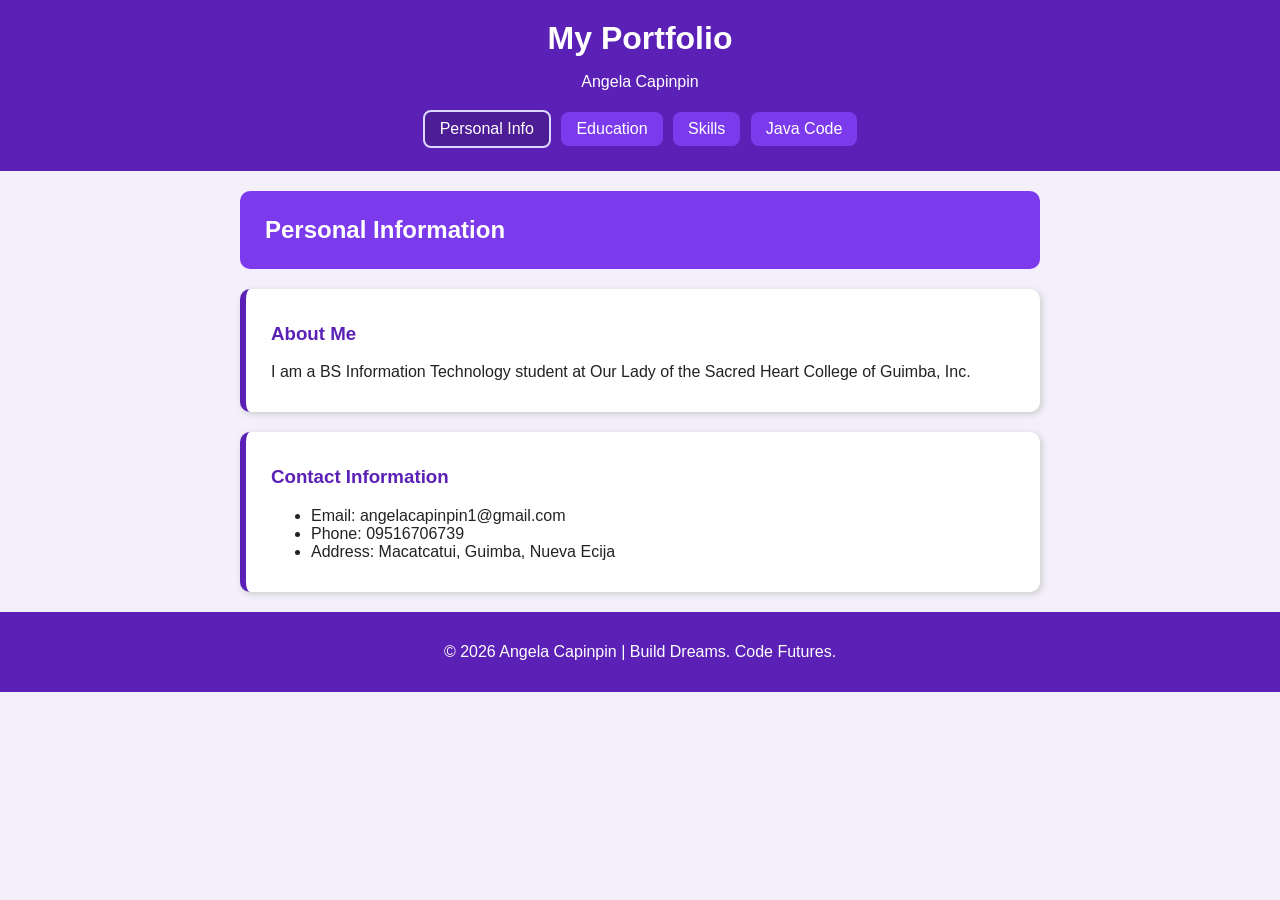
<file: index.html>
<!DOCTYPE html>
<html lang="en">
<head>
  <meta charset="UTF-8">
  <meta name="viewport" content="width=device-width, initial-scale=1.0">
  <title>Personal Information | My Portfolio</title>
  <link rel="stylesheet" href="style.css">
</head>
<body>

  <header>
    <h1>My Portfolio</h1>
    <p>Angela Capinpin</p>
    <nav>
      <a href="index.html" class="active">Personal Info</a>
      <a href="education.html">Education</a>
      <a href="skills.html">Skills</a>
      <a href="java.html">Java Code</a>
    </nav>
  </header>

  <main>
    <div class="banner">
      <h2>Personal Information</h2>
    </div>

    <div class="box">
      <h3>About Me</h3>
      <p>I am a BS Information Technology student at Our Lady of the Sacred Heart College of Guimba, Inc.</p>
    </div>
    <div class="box">
      <h3>Contact Information</h3>
      <ul>
        <li>Email: angelacapinpin1@gmail.com</li>
        <li>Phone: 09516706739</li>
        <li>Address: Macatcatui, Guimba, Nueva Ecija</li>
      </ul>
    </div>
  </main>

  <footer>
    <p>&copy; 2026 Angela Capinpin | Build Dreams. Code Futures.</p>
  </footer>

</body>
</html>
</file>
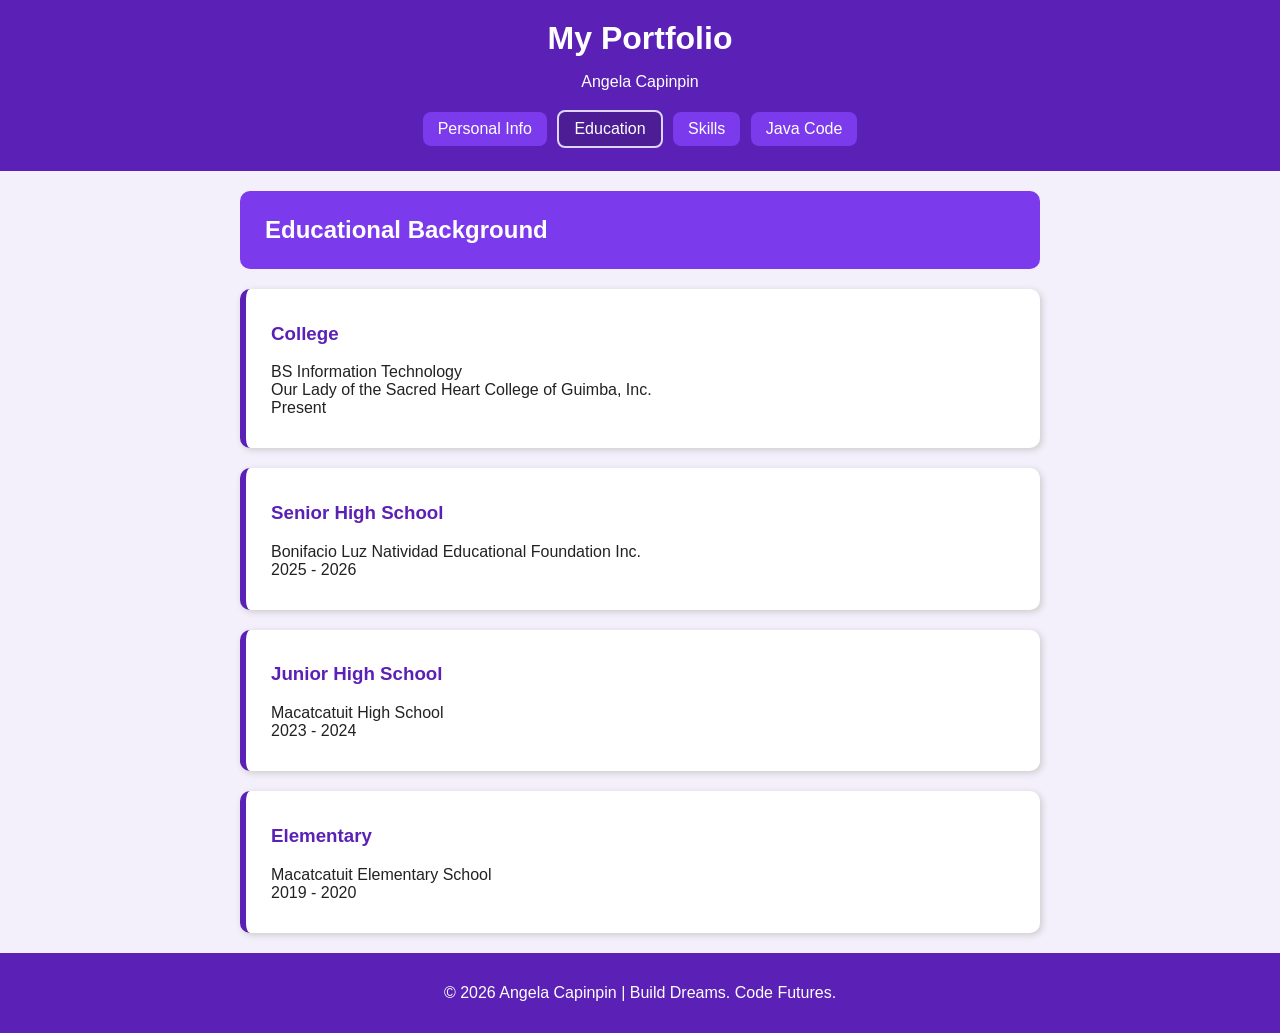
<file: education.html>
<!DOCTYPE html>
<html lang="en">
<head>
  <meta charset="UTF-8">
  <meta name="viewport" content="width=device-width, initial-scale=1.0">
  <title>Educational Background | My Portfolio</title>
  <link rel="stylesheet" href="style.css">
</head>
<body>

  <header>
    <h1>My Portfolio</h1>
    <p>Angela Capinpin</p>
    <nav>
      <a href="index.html">Personal Info</a>
      <a href="education.html" class="active">Education</a>
      <a href="skills.html">Skills</a>
      <a href="java.html">Java Code</a>
    </nav>
  </header>

  <main>
    <div class="banner">
      <h2>Educational Background</h2>
    </div>

    <div class="box">
      <h3>College</h3>
      <p>BS Information Technology<br>Our Lady of the Sacred Heart College of Guimba, Inc.<br>Present</p>
    </div>
    <div class="box">
      <h3>Senior High School</h3>
      <p>Bonifacio Luz Natividad Educational Foundation Inc.<br>2025 - 2026</p>
    </div>
    <div class="box">
      <h3>Junior High School</h3>
      <p>Macatcatuit High School<br>2023 - 2024</p>
    </div>
    <div class="box">
      <h3>Elementary</h3>
      <p>Macatcatuit Elementary School <br>2019 - 2020</p>
    </div>
  </main>

  <footer>
    <p>&copy; 2026 Angela Capinpin | Build Dreams. Code Futures.</p>
  </footer>

</body>
</html>
</file>
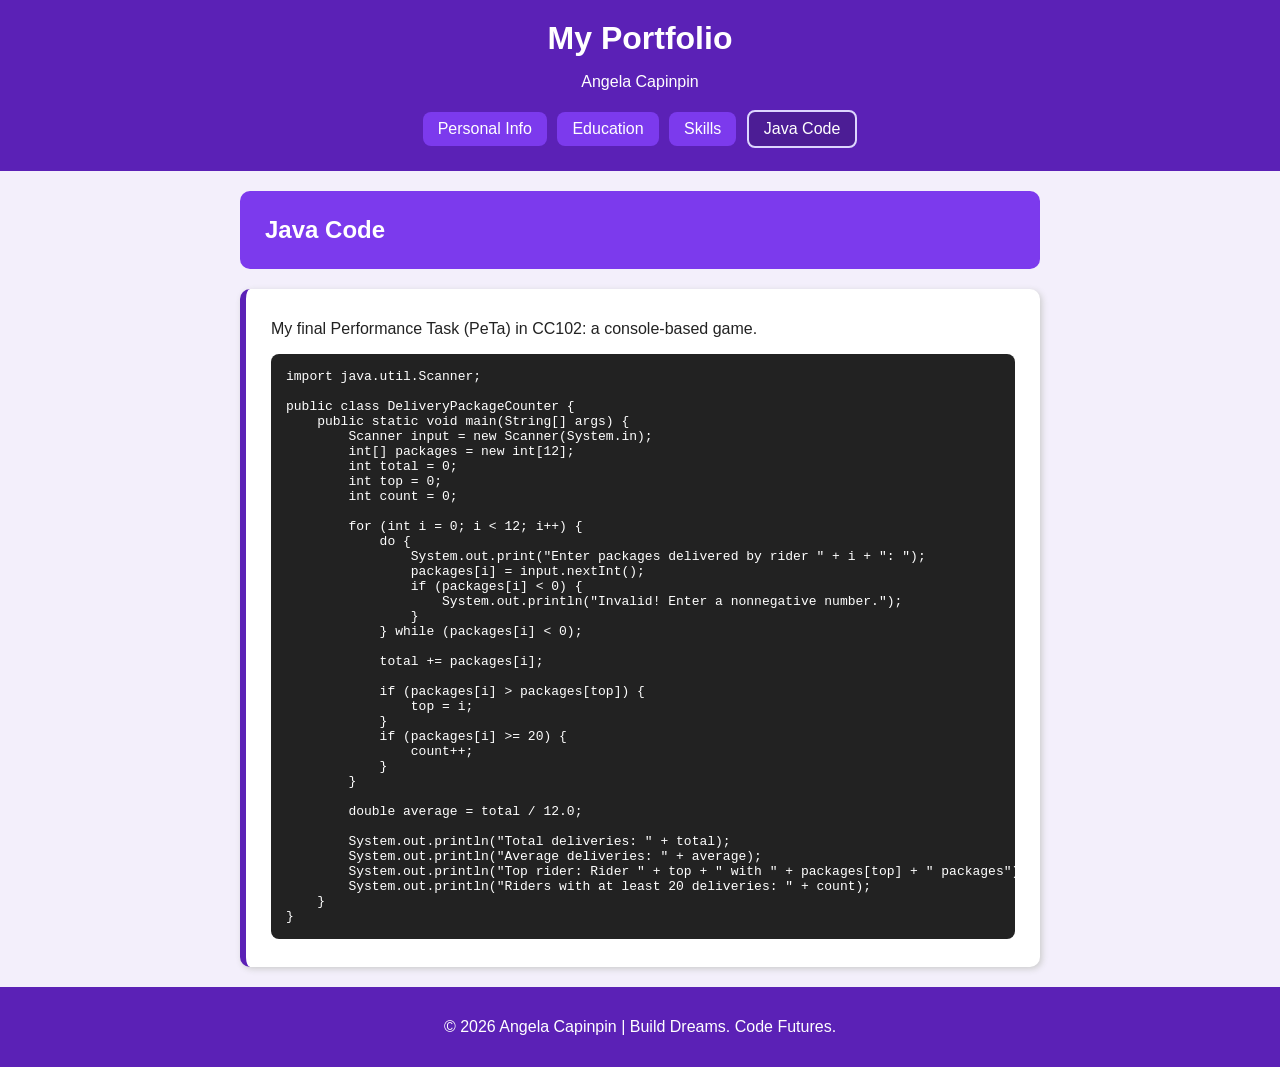
<file: java.html>
<!DOCTYPE html>
<html lang="en">
<head>
  <meta charset="UTF-8">
  <meta name="viewport" content="width=device-width, initial-scale=1.0">
  <title>Java Code | My Portfolio</title>
  <link rel="stylesheet" href="style.css">
</head>
<body>

  <header>
    <h1>My Portfolio</h1>
    <p>Angela Capinpin</p>
    <nav>
      <a href="index.html">Personal Info</a>
      <a href="education.html">Education</a>
      <a href="skills.html">Skills</a>
      <a href="java.html" class="active">Java Code</a>
    </nav>
  </header>

  <main>
    <div class="banner">
      <h2>Java Code</h2>
    </div>

    <div class="box">
      <p>My final Performance Task (PeTa) in CC102: a console-based game.</p>
<pre>import java.util.Scanner;

public class DeliveryPackageCounter {
    public static void main(String[] args) {
        Scanner input = new Scanner(System.in);
        int[] packages = new int[12];
        int total = 0;
        int top = 0;     
        int count = 0;   

        for (int i = 0; i < 12; i++) {
            do {
                System.out.print("Enter packages delivered by rider " + i + ": ");
                packages[i] = input.nextInt();
                if (packages[i] < 0) {
                    System.out.println("Invalid! Enter a nonnegative number.");
                }
            } while (packages[i] < 0);

            total += packages[i];

            if (packages[i] > packages[top]) {
                top = i;
            }
            if (packages[i] >= 20) {
                count++;
            }
        }

        double average = total / 12.0;

        System.out.println("Total deliveries: " + total);
        System.out.println("Average deliveries: " + average);
        System.out.println("Top rider: Rider " + top + " with " + packages[top] + " packages");
        System.out.println("Riders with at least 20 deliveries: " + count);
    }
}</pre>
    </div>
  </main>

  <footer>
    <p>&copy; 2026 Angela Capinpin | Build Dreams. Code Futures.</p>
  </footer>

</body>
</html>
</file>
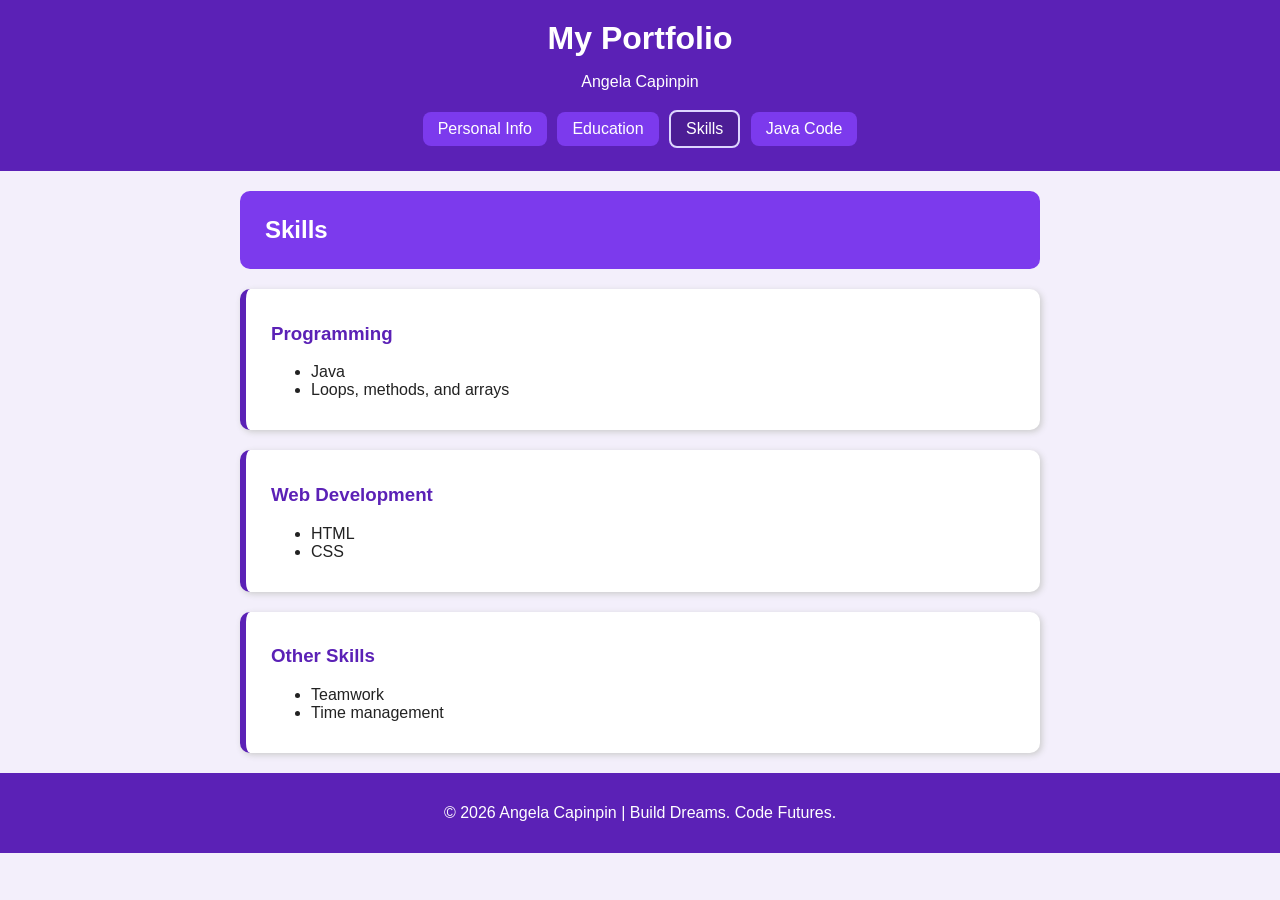
<file: skills.html>
<!DOCTYPE html>
<html lang="en">
<head>
  <meta charset="UTF-8">
  <meta name="viewport" content="width=device-width, initial-scale=1.0">
  <title>Skills | My Portfolio</title>
  <link rel="stylesheet" href="style.css">
</head>
<body>

  <header>
    <h1>My Portfolio</h1>
    <p>Angela Capinpin</p>
    <nav>
      <a href="index.html">Personal Info</a>
      <a href="education.html">Education</a>
      <a href="skills.html" class="active">Skills</a>
      <a href="java.html">Java Code</a>
    </nav>
  </header>

  <main>
    <div class="banner">
      <h2>Skills</h2>
    </div>

    <div class="box">
      <h3>Programming</h3>
      <ul>
        <li>Java</li>
        <li>Loops, methods, and arrays</li>
      
      </ul>
    </div>
    <div class="box">
      <h3>Web Development</h3>
      <ul>
        <li>HTML</li>
        <li>CSS</li>
      </ul>
    </div>
    <div class="box">
      <h3>Other Skills</h3>
      <ul>
        <li>Teamwork</li>
        <li>Time management</li>
      </ul>
    </div>
  </main>

  <footer>
    <p>&copy; 2026 Angela Capinpin | Build Dreams. Code Futures.</p>
  </footer>

</body>
</html>
</file>
<file: style.css>
body {
  font-family: Arial, sans-serif;
  background-color: #f3effb;
  color: #222222;
  margin: 0;
}

header {
  background-color: #5b21b6;
  color: white;
  text-align: center;
  padding: 20px;
}

header h1 {
  margin: 0;
}

nav a {
  color: white;
  background-color: #7c3aed;
  text-decoration: none;
  padding: 8px 15px;
  margin: 3px;
  display: inline-block;
  border-radius: 8px;
}

nav a:hover {
  background-color: #4c1d95;
}

nav a.active {
  background-color: #4c1d95;
  border: 2px solid #ddd6fe;
}

main {
  width: 85%;
  max-width: 800px;
  margin: 20px auto;
}

.banner {
  background-color: #7c3aed;
  color: white;
  padding: 5px 25px;
  border-radius: 10px;
}

.box {
  background-color: white;
  padding: 15px 25px;
  margin-top: 20px;
  border-left: 6px solid #5b21b6;
  border-radius: 10px;
  box-shadow: 2px 2px 6px #cccccc;
}

.box h3 {
  color: #5b21b6;
}

pre {
  background-color: #222222;
  color: white;
  padding: 15px;
  overflow: auto;
  border-radius: 8px;
}

footer {
  background-color: #5b21b6;
  color: white;
  text-align: center;
  padding: 15px;
}
</file>
